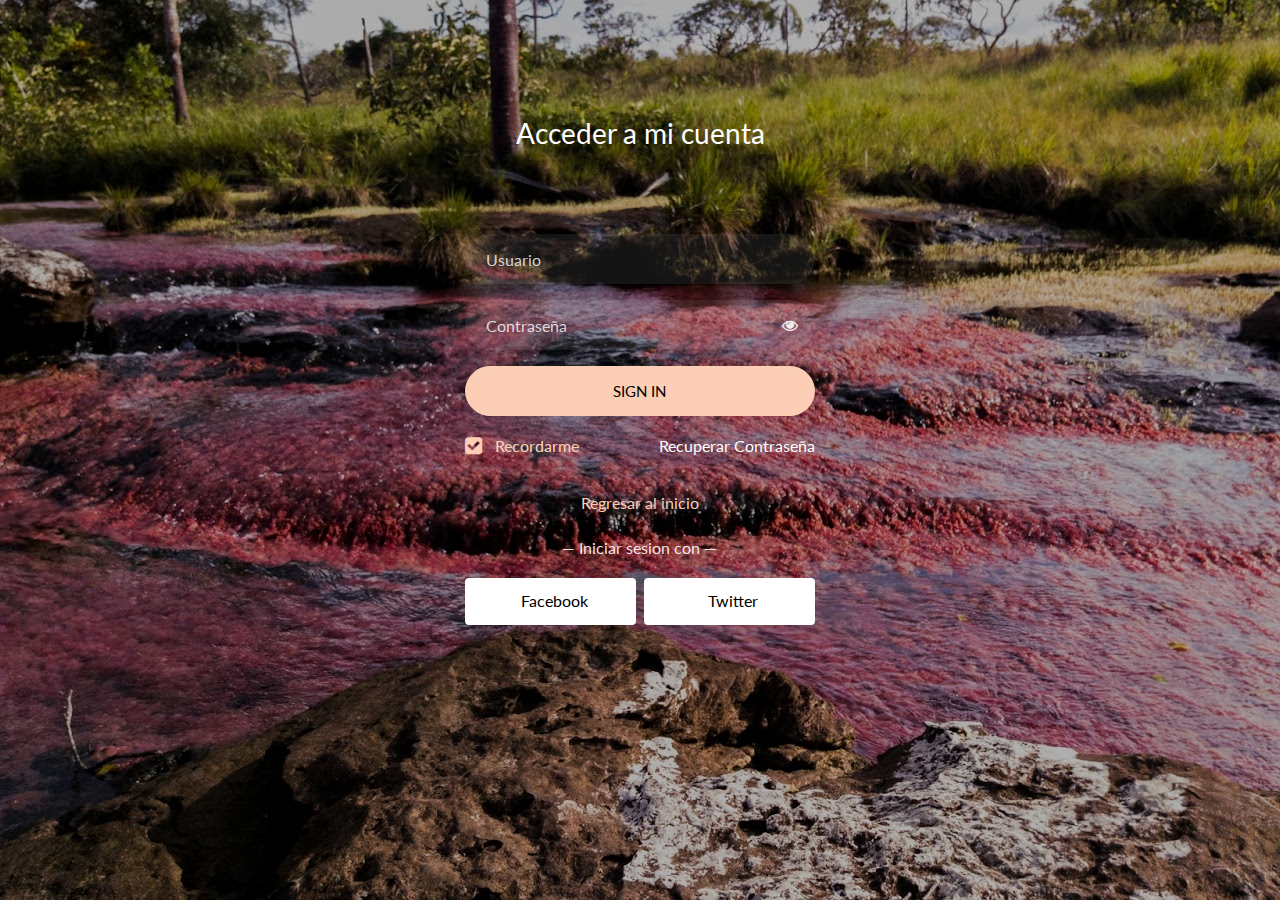
<file: my-account.html>
<!doctype html>
<html lang="en">
  <head>
  	<title>Login</title>
    <meta charset="utf-8">
    <meta name="viewport" content="width=device-width, initial-scale=1, shrink-to-fit=no">

	<link href="https://fonts.googleapis.com/css?family=Lato:300,400,700&display=swap" rel="stylesheet">

	<link rel="stylesheet" href="https://stackpath.bootstrapcdn.com/font-awesome/4.7.0/css/font-awesome.min.css">
	
	<link rel="stylesheet" href="estilos/style.css">

	</head>
	<body class="img js-fullheight" style="background-image: url(img/tranquilandia.jpg);">
	<section class="ftco-section">
		<div class="container">
			<div class="row justify-content-center">
				<div class="col-md-6 text-center mb-5">
					<h2 class="heading-section">Acceder a mi cuenta</h2>
				</div>
			</div>
			<div class="row justify-content-center">
				<div class="col-md-6 col-lg-4">
					<div class="login-wrap p-0">
		      	<h3 class="mb-4 text-center"></h3>
		      	<form action="#" class="signin-form">
		      		<div class="form-group">
		      			<input type="text" class="form-control" placeholder="Usuario" required>
		      		</div>
	            <div class="form-group">
	              <input id="password-field" type="password" class="form-control" placeholder="Contraseña" required>
	              <span toggle="#password-field" class="fa fa-fw fa-eye field-icon toggle-password"></span>
	            </div>
	            <div class="form-group">
	            	<button type="submit" class="form-control btn btn-primary submit px-3">Sign In</button>
	            </div>
	            <div class="form-group d-md-flex">
	            	<div class="w-50">
		            	<label class="checkbox-wrap checkbox-primary">Recordarme
									  <input type="checkbox" checked>
									  <span class="checkmark"></span>
									</label>
								</div>
								<div class="w-50 text-md-right">
									<a href="#" style="color: #fff">Recuperar Contraseña</a>
								</div>
	            </div>
	          </form>
              <p class="w-100 text-center"><a href="index.html">Regresar al inicio</a></p>
	          <p class="w-100 text-center">&mdash; Iniciar sesion con &mdash;</p>
	          <div class="social d-flex text-center">
	          	<a href="#" class="px-2 py-2 mr-md-1 rounded"><span class="ion-logo-facebook mr-2"></span> Facebook</a>
	          	<a href="#" class="px-2 py-2 ml-md-1 rounded"><span class="ion-logo-twitter mr-2"></span> Twitter</a>
	          </div>
		      </div>
				</div>
			</div>
		</div>
	</section>

    <script src="javascript/jquery.min.js"></script>
  <script src="javascript/popper.js"></script>
  <script src="javascript/"></script>
  <script src="js/main.js"></script>

	</body>
</html>
</file>
